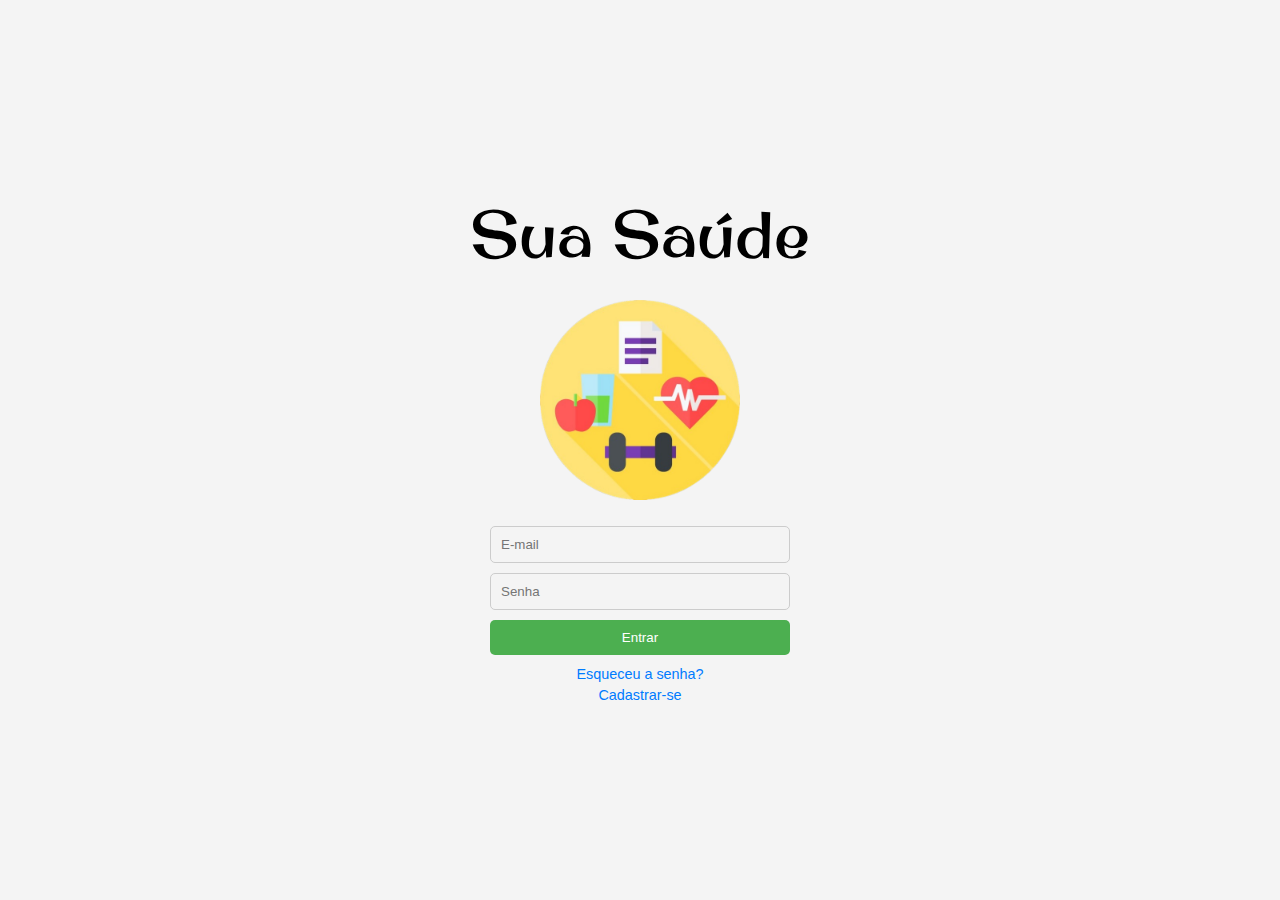
<file: index.html>
<!DOCTYPE html>
<html lang="pt-BR">
<head>
    <link rel="preconnect" href="https://fonts.googleapis.com">
    <link rel="preconnect" href="https://fonts.gstatic.com" crossorigin>
    
    <meta charset="UTF-8">
    <meta name="viewport" content="width=device-width, initial-scale=1.0">
    <title>Sua Saúde</title>
    <link rel="stylesheet" href="src/css/index/index.css">

    <link href="https://fonts.googleapis.com/css2?family=Original+Surfer&display=swap" rel="stylesheet">
</head>
<body>
    <main id="login" class="container">
        <h1>Sua Saúde</h1>
        <img src="/assets/img/Logo.png" alt="Logo">

        <form id="login-form">
            <input id="email-input" type="email" placeholder="E-mail" required>
            <input id="senha-input" type="password" placeholder="Senha" required>
            <button type="submit">Entrar</button>
            <p id="erro-login">
                Credencias Inválidas !
            </p>
        </form>

        <div class="links">
            <a href="src/html/autenticacoes/recuperarSenha.html">Esqueceu a senha?</a>
            <a href="src/html/autenticacoes/cadastro.html">Cadastrar-se</a>
        </div>
    </main>
    <script type="module" src="src/js/autenticacao/login.js"></script>
</body>
</html>
</file>
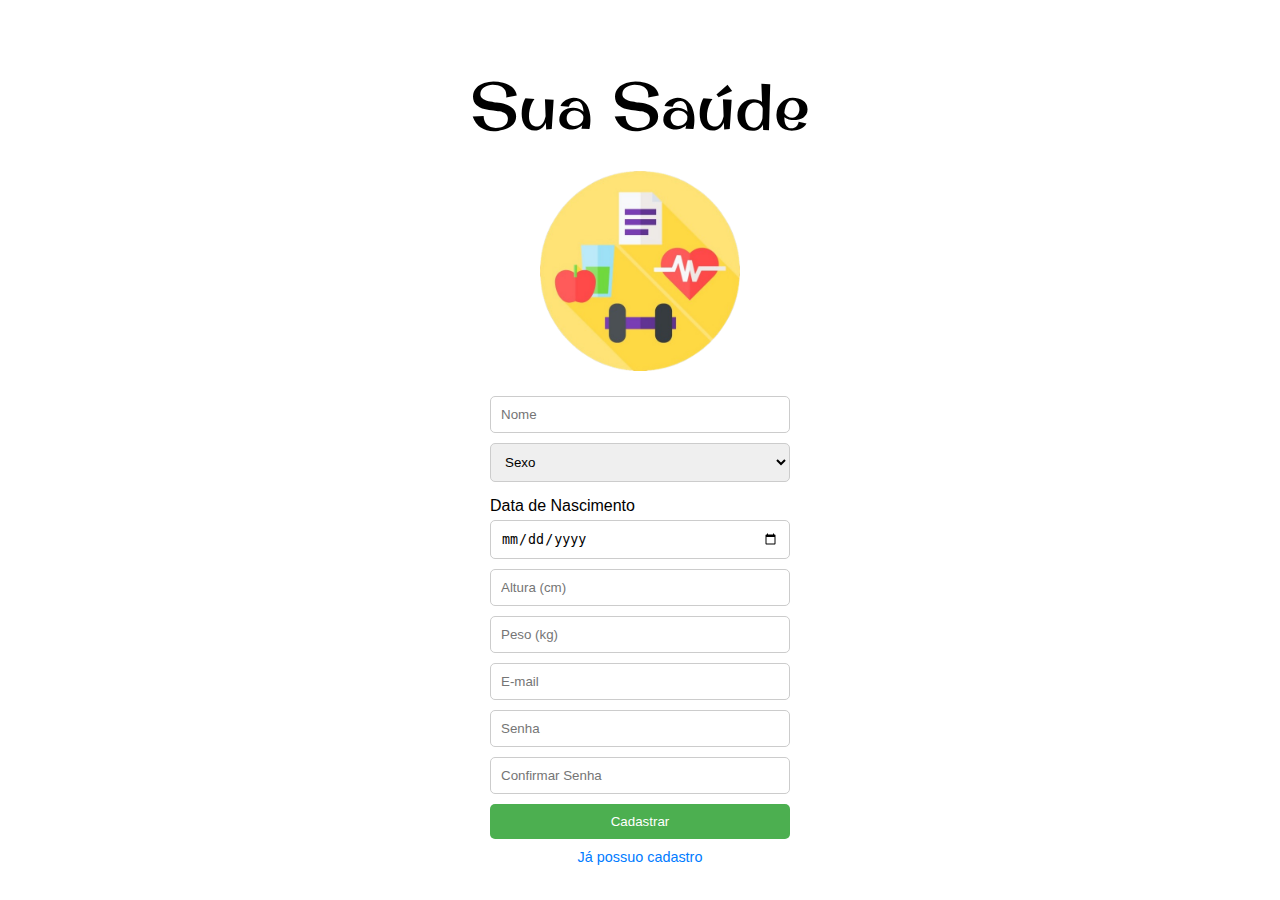
<file: src/html/autenticacoes/cadastro.html>
<!DOCTYPE html>
<html lang="pt-BR">
<head>
    <link rel="preconnect" href="https://fonts.googleapis.com">
    <link rel="preconnect" href="https://fonts.gstatic.com" crossorigin>

    <meta charset="UTF-8">
    <meta name="viewport" content="width=device-width, initial-scale=1.0">
    <title>Sua Saúde - Cadastro</title>
    <link rel="stylesheet" href="../../css/autenticacoes/cadastro.css">

    <link href="https://fonts.googleapis.com/css2?family=Original+Surfer&display=swap" rel="stylesheet">
</head>
<body>
    <main id="cadastro" class="container">
        <h1>Sua Saúde</h1>
        <img src="/assets/img/Logo.png" alt="Logo" class="logo"> 

        <form id="cadastro-form">
            <input id="nome-input" type="text" name="nome" placeholder="Nome">
            <select id="sexo-input" name="sexo"> 
                <option value="" disabled selected>Sexo</option>
                <option value="Masculino">Masculino</option>
                <option value="Feminino">Feminino</option>
                <option value="Outro">Outros</option>
            </select>
            <label for="data_nascimento">Data de Nascimento</label>
            <input id="dataNasc-input" type="date" name="data_nascimento">
            <input id="altura-input" type="number" name="altura" placeholder="Altura (cm)" step="0.01">
            <input id="peso-input" type="number" name="peso" placeholder="Peso (kg)" step="0.01">
            <input id="email-input" type="email" name="email" placeholder="E-mail">
            <input id="senha-input" type="password" name="senha" placeholder="Senha" >
            <input id="confirma-senha-input" type="password" name="confirmar_senha" placeholder="Confirmar Senha">
            <button type="submit">Cadastrar</button>

            <p id="cadastro-sucesso">Usuário cadastrado.<br>Se conecte na tela de Login.</p>
            <p id="cadastro-falha"></p>
        </form>

        <div class="links">
            <a href="../../../index.html">Já possuo cadastro</a>
        </div>
    </main>
    
    <script src="../../../src/js/autenticacao/cadastro.js"></script>
</body>
</html>
</file>
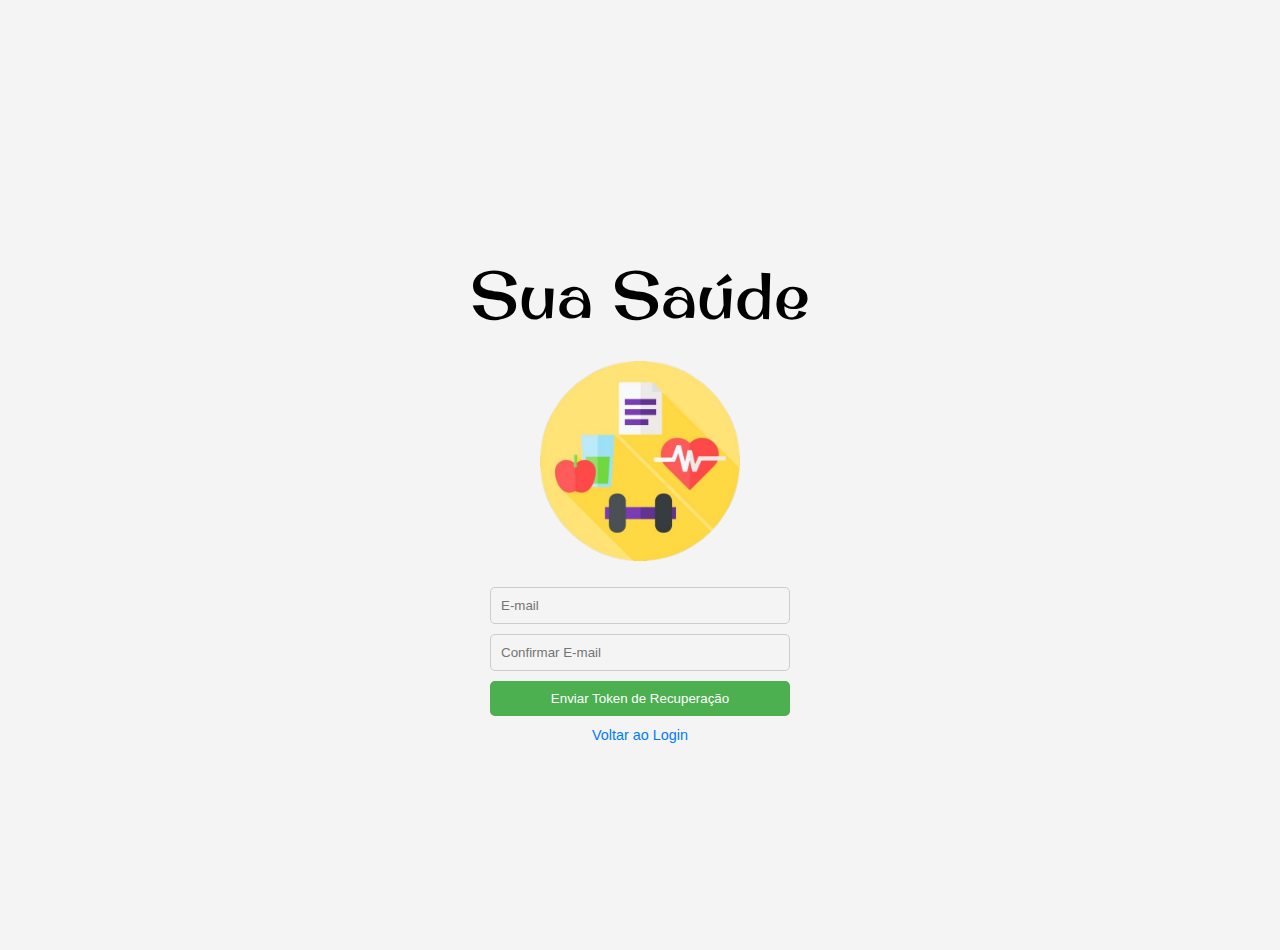
<file: src/html/autenticacoes/recuperarSenha.html>
<!DOCTYPE html>
<html lang="pt-BR">
<head>
    <link rel="preconnect" href="https://fonts.googleapis.com">
    <link rel="preconnect" href="https://fonts.gstatic.com" crossorigin>

    <meta charset="UTF-8">
    <meta name="viewport" content="width=device-width, initial-scale=1.0">
    <title>Sua Saúde - Recuperar Senha</title>
    <link rel="stylesheet" href="../../css/index/index.css">

    <link href="https://fonts.googleapis.com/css2?family=Original+Surfer&display=swap" rel="stylesheet">
</head>
<body>
    <main id="recuperarSenha" class="container">
        <h1>Sua Saúde</h1>
        <img src="/assets/img/Logo.png" alt="Logo">
        
        <form id="recuperarSenhaForm">
            <div id="emailSection">
                <input id="email" type="email" placeholder="E-mail" required>
                <input id="confirma-email" type="email" placeholder="Confirmar E-mail" required>
                <button id="enviarTokenBtn" type="button">Enviar Token de Recuperação</button>

                <p id="email-falha"></p>
            </div>

            <div id="tokenSection" class="hiden">
                <input id="token" type="text" placeholder="Token" required>
                <button id="verificaTokenBtn" type="button">Verificar Token</button>

                <p id="token-falha"></p>
            </div>

            <div id="novaSenha" class="hiden">
                <input id="nova-senha" type="password" placeholder="Nova Senha" required>
                <input id="confirma-nova-senha" type="password" placeholder="Confirmar Nova Senha" required>
                <button type="submit">Confirmar</button>

                <p id="nova-senha-falha"></p>
                <p id="nova-senha-sucesso"></p>
            </div>
        </form>
        <div class="links">
            <a href="../../../index.html">Voltar ao Login</a>
        </div>
    </main>

    <script src="../../js/autenticacao/recuperaSenha.js"></script>
</body>
</html>
</file>
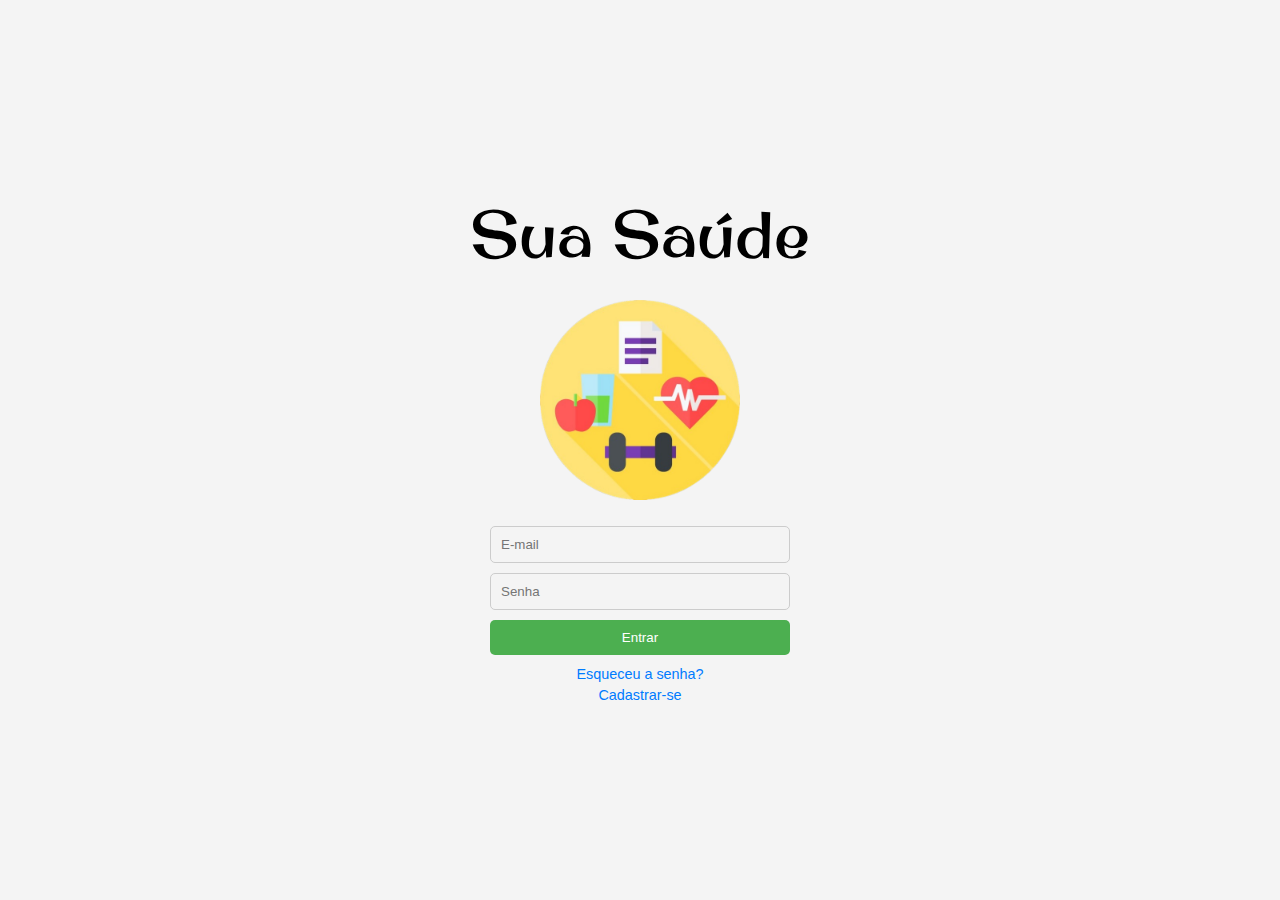
<file: src/html/perfil/perfil.html>
<!DOCTYPE html>
<html lang="pt-BR">
<head>
    <meta charset="UTF-8">
    <meta name="viewport" content="width=device-width, initial-scale=1.0">
    <title>Sua Saúde - Perfil</title>
    <link rel="stylesheet" href="../../css/perfil/perfil.css"></head>
<body>
    <div class="container">
        
        <aside id="menu">
            <nav>
                <ul>
                    <li><img src="../../../assets/icon/icon-atividades.png" alt="Perfil"> <a href="../home/home.html">Atividades</a></li>
                    <li><a href="#" id="logout">Encerrar</a></li>
                </ul>
            </nav>
        </aside>
        <header>
            <div id="header-content">
                <img src="../../../assets/img/Logo.png" alt="Logo" id="logo">
                <h1>Sua Saúde</h1>
            </div>
        </header>

        <main>
            <section id="perfil">
                <h2>Meu Perfil</h2>
                <div class="informacoes-perfil">
                    <label for="nome">Nome:</label>
                    <input type="text" id="nome" readonly>

                    <label for="sexo">Sexo:</label>
                    <input type="text" id="sexo" readonly>


                    <label for="data-nascimento">Data de Nascimento:</label>
                    <input type="date" id="data-nascimento"  readonly>

                    <label for="altura">Altura</label>
                    <input type="text" id="altura"  readonly>

                    <label for="peso">Peso</label>
                    <input type="text" id="peso"  readonly>

                    <label for="email">E-mail:</label>
                    <input type="email" id="email"  readonly>

                    <button id="alterar-senha">Alterar Senha</button>
                    <button id="excluir-perfil">Excluir Perfil</button>
                </div>
            </section>

            <div id="modal-alterar-senha" class="modal">
                <div class="modal-conteudo">
                    <span class="fechar">&times;</span>
                    <h2>Alterar Senha</h2>
                    <form id="form-alterar-senha">
                        <label for="nova-senha">Senha Atual:</label>
                        <input type="password" id="senha-atual" required>

                        <label for="nova-senha">Nova Senha:</label>
                        <input type="password" id="nova-senha" required>
            
                        <label for="confirmar-senha">Confirmar Senha:</label>
                        <input type="password" id="confirmar-senha" required>

                        <p id="mensagem-erro"></p>
                        <p id="mensagem-sucesso"></p>
            
                        <button type="submit" class="botao-modal">Salvar</button>
                    </form>
                </div>
            </div>

            <div id="modal-deletar" class="modal">
                <div class="modal-conteudo">
                    <span class="fechar">&times;</span>
                    <h2>Deletar Conta</h2>
                    <p>Tem certeza que deseja deletar a conta?<br> Essa ação é irreversível!</p>
                    <div class="botoes-modal">
                        <button id="confirmar-deletar" class="botao-modal">Confirmar</button>
                        <button id="cancelar-deletar" class="botao-modal">Cancelar</button> 
                    </div>
                </div>
            </div>
            
        </main>

        <script type="module" src="../../js/home/autenticacao.js"></script>
        <script type="module" src="../../js/perfil/perfil.js"></script>
</body>
</html>
</file>
<file: src/css/index/index.css>
@import url(global.css);
@import url(../autenticacoes/login.css);
@import url(../autenticacoes/cadastro.css);
@import url(../autenticacoes/recuperarSenha.css);
@import url(../home/home.css);
</file>
<file: src/css/autenticacoes/cadastro.css>
#cadastro {
    display: flex;
    flex-direction: column;
    align-items: center;
    justify-content: center;
    font-family: Arial, sans-serif;
    margin-block: 20px;
}

img {
    max-width: 200px;
    margin-bottom: 20px;
}
form {
    display: flex;
    flex-direction: column;
    width: 300px;
}
input[type="text"],
input[type="date"],
input[type="number"],
input[type="email"],
input[type="password"]{
    padding: 10px;
    margin: 5px 0;
    border: 1px solid #ccc;
    border-radius: 5px;
}
select {
    padding: 10px; 
    margin: 5px 0; 
    border: 1px solid #ccc;
    border-radius: 5px;
    width: 100%; 
}
label {
    margin-top: 10px;
}
button {
    margin-top: 5px;
    padding: 10px;
    background-color: #4CAF50;
    color: white;
    border: none;
    border-radius: 5px;
    cursor: pointer;
}
button:hover {
    background-color: #45a049;
}
.links {
    margin-top: 10px;
    font-size: 0.9em;
}
.links a {
    color: #007BFF;
    text-decoration: none;
}
.links a:hover {
    text-decoration: underline;
}

h1{
    margin-bottom: 25px;
    font-size: 65px;
    font-family: "Original Surfer", sans-serif;
    font-weight: 400;
    font-style: normal;
}

p {
    display: none;
    margin-top: 10px;
    font-size: 14px;
    text-align: center; 
}

#cadastro-sucesso {
    color: green; 
    font-weight: bold; 
}

#cadastro-falha {
    color: red; 
    font-weight: bold; 
    white-space: pre-line;
    margin-bottom: 0;
}
</file>
<file: src/css/perfil/perfil.css>
* {
    margin: 0;
    padding: 0;
    box-sizing: border-box;
}

body {
    font-family: Arial, sans-serif;
    background-color: #f4f4f4; 
}

.container {
    display: grid;
    grid-template-columns: 175px 1fr;
    grid-template-rows: auto 1fr ;
    gap: 1px;
    height: 100vh;
}

.welcome-message {
    font-size: 18px;
    color: #ffffff;
    background-color: #45a049;
    padding: 5px 10px;
    border-radius: 5px;
    margin-left: 150px;
    font-size: 30px;
}

#menu {
    grid-row: 1;
    background-color: #4CAF50;
    color: white;
    display: flex;
    flex-direction: column;
    align-items: center;
    padding: 20px;
}

header {
    grid-column: 2 / span 3; 
    background-color: #4CAF50;
    color: white;
    padding: 20px;
    display: flex; 
    align-items: center; 
    justify-content: center; 
}

#header-content {
    display: flex; 
    align-items: center; 
}

header h1 {
    font-family: "Original Surfer", sans-serif;
    font-size: 50px;
}

#logo {
    width: 75px; 
    height: auto; 
    margin-right: 15px; 
}

main {
    display: contents;
}

button:hover {
    background-color: #45a049;
}

#menu ul {
    list-style-type: none; 
    padding: 0; 
}

#menu li {
    display: flex;
    align-items: center;
    margin: 8px 0; 
}

#menu img {
    width: 24px; 
    height: 24px; 
    margin-right: 8px; 
}

#menu nav ul li a {
    color: white;
    text-decoration: none;
    font-size: 18px;
}

#perfil {
    grid-row: 2 / span 3; 
    grid-column: 1 / span 3;
    display: flex;          
    flex-direction: column; 
    align-items: flex-start; 
    padding: 20px;         
}

.informacoes-perfil {
    display: flex;          
    flex-direction: column; 
    width: 100%;           
}

label {
    margin-bottom: 5px;    
    margin-left: 190px;
}

input {
    margin-bottom: 15px;   
    width: 70%;           
    padding: 10px;         
    border-radius: 5px;    
    border: 1px solid #ccc; 
    align-self: center;
}

button {
    background-color: #4CAF50;
    color: white;
    border: none;
    padding: 10px 20px;
    cursor: pointer;
    border-radius: 5px;
    margin-bottom: 15px;
    width: 50%;
    align-self: center;
}

.modal {
    display: none; 
    position: fixed;
    z-index: 1000;
    width: 100%; 
    height: 100%; 
    background-color: rgba(0, 0, 0, 0.4); 
}

.modal-conteudo {
    background-color: #fff; 
    margin: 7% auto;
    padding: 20px;
    border: 1px solid #888;
    width: 80%; 
    max-width: 500px;
    border-radius: 8px; 
}

.fechar {
    color: #aaa; 
    float: right; 
    font-size: 28px; 
    font-weight: bold; 
}

.fechar:hover,
.fechar:focus {
    color: red; 
    text-decoration: none; 
    cursor: pointer; 
}

form {
    display: flex; 
    flex-direction: column; 
}

input[type="text"],
input[type="date"],
input[type="time"] {
    padding: 10px; 
    margin: 8px 0; 
    border: 1px solid #ccc; 
    border-radius: 4px; 
    font-size: 16px;
}

.botao-modal {
    background-color: #4CAF50;
    color: white;
    padding: 10px;
    border: none;
    border-radius: 4px;
    cursor: pointer;
    font-size: 16px;
    width: 100%;
    margin-top: 10px;
}

.botao-modal:hover {
    background-color: #45a049;
}

#mensagem-erro,
#mensagem-sucesso{
    font-size: 16px; 
    text-align: center; 
    margin: 10px 0;
    font-weight: bold;
}

#mensagem-erro {
    color: red; 
}

#mensagem-sucesso {
    color: green; 
}
#modal-deletar {
    display: none; 
    position: fixed; 
    z-index: 1000; 
    padding-top: 80px;
}

#modal-deletar h2 {
    margin-bottom: 15px; 
}

#modal-deletar p {
    margin: 10px 0; 
    text-align: center; 
}

#confirmar-deletar{
    background-color: red;
}


#confirmar-deletar:hover{
    background-color: darkred;
}
</file>
